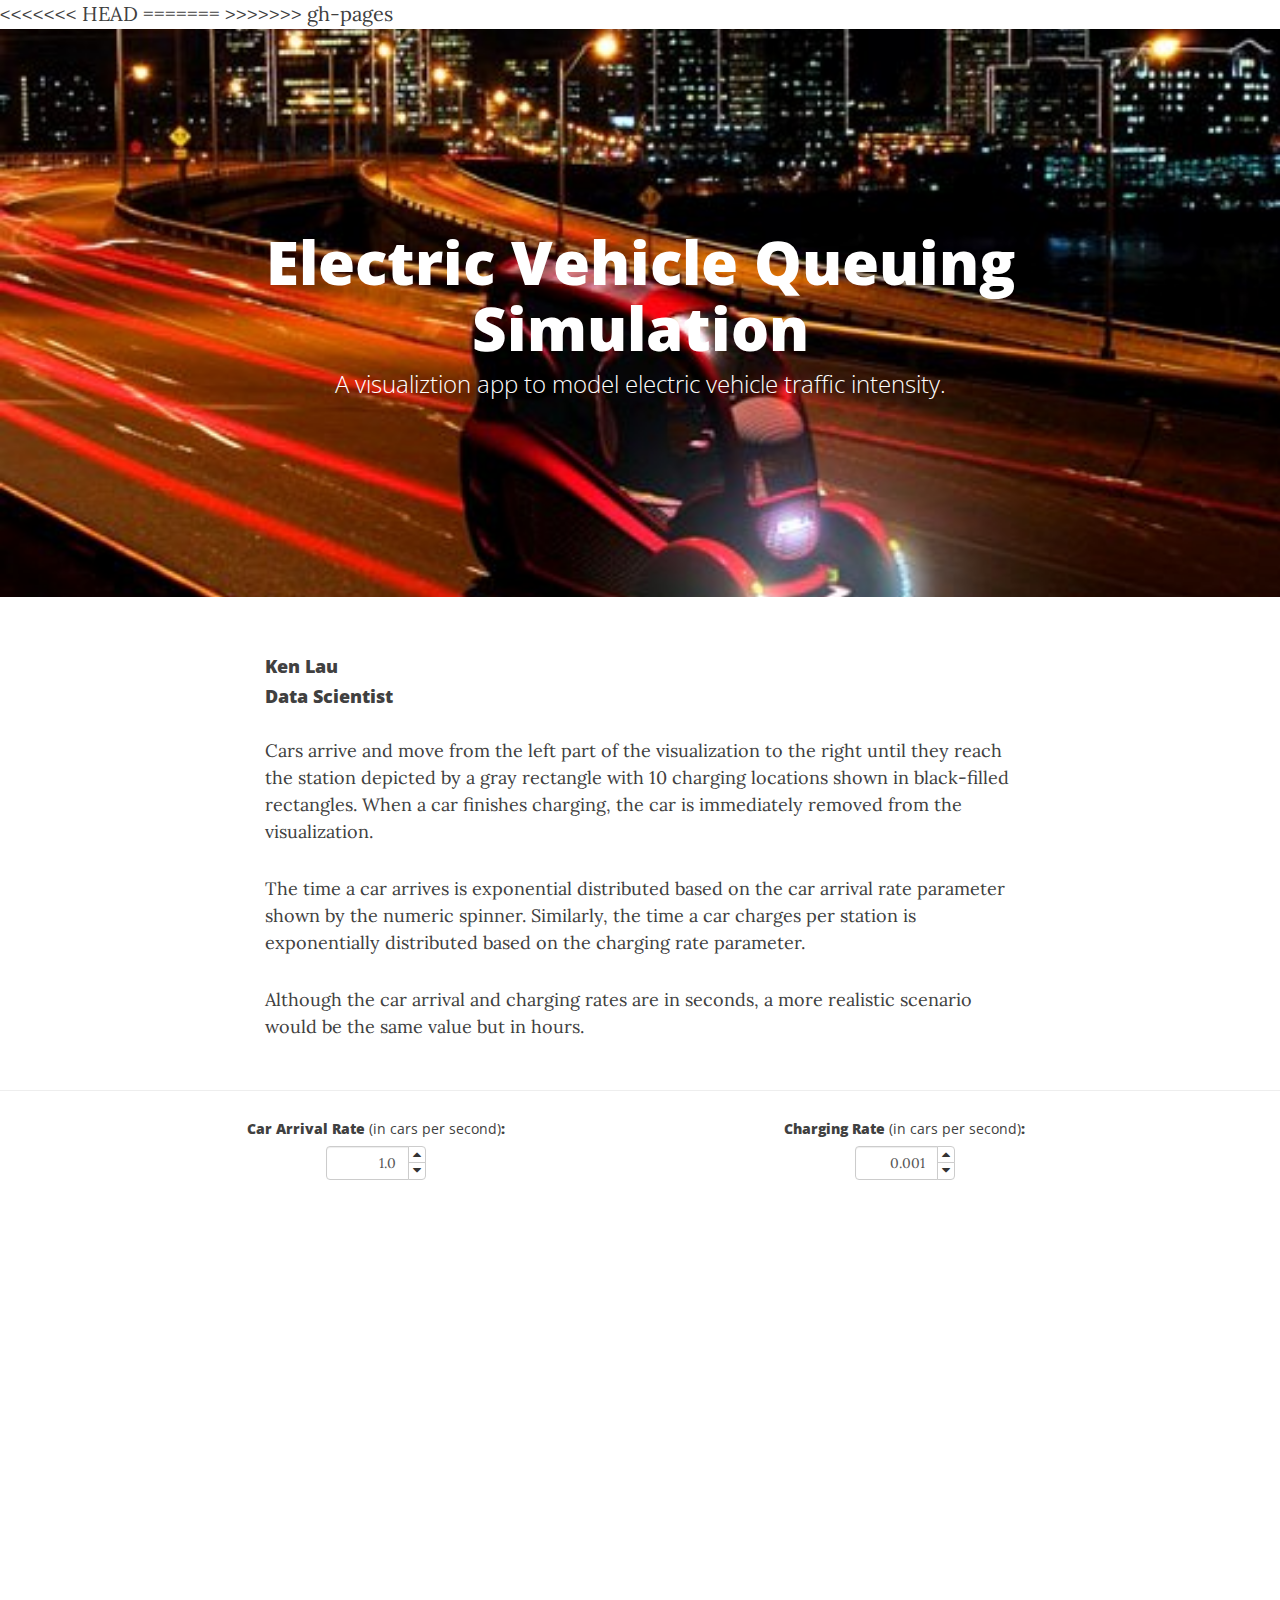
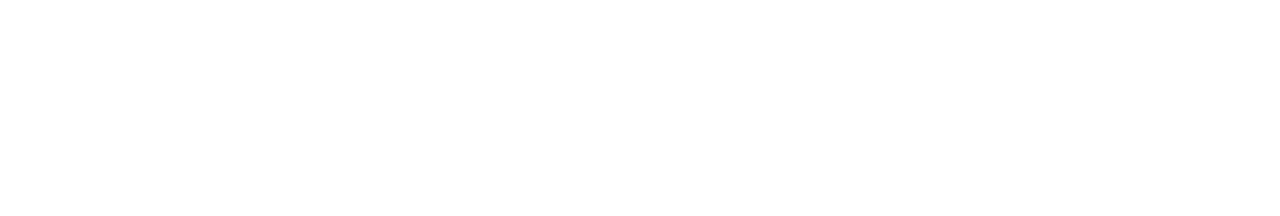
<file: queueing-sim.html>
<!DOCTYPE html>
<html lang = "en">
	<head>
		<meta content="text/html;charset=utf-8" http-equiv="Content-Type">
		<meta content="utf-8" http-equiv="encoding">
		<meta http-equiv="X-UA-Compatible" content="IE=edge">
  	<meta name="viewport" content="width=device-width, initial-scale=1">

		<title>Electric Vehicle Queueing Simulation</title>
<<<<<<< HEAD
    
=======

>>>>>>> gh-pages
		<script src="https://ajax.googleapis.com/ajax/libs/jquery/1.11.2/jquery.min.js"></script>
		<link rel="stylesheet" href="https://maxcdn.bootstrapcdn.com/bootstrap/3.3.2/css/bootstrap.min.css">
		<script src="https://maxcdn.bootstrapcdn.com/bootstrap/3.3.2/js/bootstrap.min.js"></script>
		<link href="css/clean-blog.css" rel="stylesheet">
    <link href="css/styles.css" rel="stylesheet">

		<link href="http://maxcdn.bootstrapcdn.com/font-awesome/4.1.0/css/font-awesome.min.css" rel="stylesheet" type="text/css">
  	<link href='http://fonts.googleapis.com/css?family=Lora:400,700,400italic,700italic' rel='stylesheet' type='text/css'>
	  <link href='http://fonts.googleapis.com/css?family=Open+Sans:300italic,400italic,600italic,700italic,800italic,400,300,600,700,800' rel='stylesheet' type='text/css'>

	</head>

	<body>
		<script src="js/processing.min.js" type="text/javascript" charset="utf-8"></script>
    <script src="js/Queue.js" type="text/javascript" charset="utf-8"></script>

		<header class="intro-header" style="background-image: url('img/EV-title.png')">
	    <div class="container">
	      <div class="row">
	        <div class="col-lg-8 col-lg-offset-2 col-md-10 col-md-offset-1">
	          <div class="site-heading">
	            <h1>Electric Vehicle Queuing Simulation</h1>
	            <span class="subheading">A visualiztion app to model electric vehicle traffic intensity.</span>
	          </div>
	        </div>
	      </div>
	    </div>
  	</header>

		<div class="container">
    <div class="row">
      <div class="col-lg-8 col-lg-offset-2 col-md-10 col-md-offset-1">
        <div class="post-preview" style="font-size: 18px">
          <h4>Ken Lau</h4>
          <h4>Data Scientist</h4>
          <p>
            Cars arrive and move from the left part of the visualization to the right until they reach the station depicted by a gray rectangle with 10 charging locations shown in black-filled rectangles. When a car finishes charging, the car is immediately removed from the visualization.
          </p>
          <p>
            The time a car arrives is exponential distributed based on the car arrival rate parameter shown by the numeric spinner. Similarly, the time a car charges per station is exponentially distributed based on the charging rate parameter.
          </p>
          <p>
            Although the car arrival and charging rates are in seconds, a more realistic scenario would be the same value but in hours.
          </p>
        </div>
      </div>
    </div>
  </div>

  <hr>

  <div class="row">
    <center>
      <div class="container" style="display: inline-block; width: 40%">
        <h5>Car Arrival Rate <span>(in cars per second)</span>: </h5>
        <div class="input-group spinner lambda">
          <input Content-Type="text" class="form-control" value="1.0">
          <div class="input-group-btn-vertical">
            <button class="btn btn-default" type="button">
              <i class="fa fa-caret-up"></i>
            </button>
            <button class="btn btn-default" type="button">
              <i class="fa fa-caret-down"></i>
            </button>
          </div>
        </div>
      </div>
      <div class="container" style="display: inline-block; width: 40%">
        <h5>Charging Rate <span>(in cars per second)</span>: </h5>
        <div class="input-group spinner mu">
          <input type="text" class="form-control" value="0.001">
          <div class="input-group-btn-vertical">
            <button class="btn btn-default" type="button">
              <i class="fa fa-caret-up"></i>
            </button>
            <button class="btn btn-default" type="button">
              <i class="fa fa-caret-down"></i>
            </button>
          </div>
        </div>
      </div>
    </center>
  </div>

  <br>

	<center>
    <canvas width="800" height="600" data-processing-sources="js/queueing.js">
    </canvas>
  </center>

	</body>
</html>
</file>
<file: css/styles.css>
.spinner {
  width: 100px;
}

.spinner input {
  text-align: right;
}

.input-group-btn-vertical {
  position: relative;
  white-space: nowrap;
  width: 1%;
  vertical-align: middle;
  display: table-cell;
}

.input-group-btn-vertical > .btn {
  display: block;
  float: none;
  width: 100%;
  max-width: 100%;
  padding: 8px;
  margin-left: -1px;
  position: relative;
  border-radius: 0;
}

.input-group-btn-vertical > .btn:first-child {
  border-top-right-radius: 4px;
}

.input-group-btn-vertical > .btn:last-child {
  margin-top: -2px;
  border-bottom-right-radius: 4px;
}

.input-group-btn-vertical i{
  position: absolute;
  top: 0;
  left: 4px;
}

h5 span {
  font-weight: normal;
}
</file>
<file: css/clean-blog.css>
/*!
 * Clean Blog v1.0.0 (http://startbootstrap.com)
 * Copyright 2014 Start Bootstrap
 * Licensed under Apache 2.0 (https://github.com/IronSummitMedia/startbootstrap/blob/gh-pages/LICENSE)
 */

body {
  font-family: 'Lora', 'Times New Roman', serif;
  font-size: 20px;
  color: #404040;
}
p {
  line-height: 1.5;
  margin: 30px 0;
}
p a {
  text-decoration: underline;
}
h1,
h2,
h3,
h4,
h5,
h6 {
  font-family: 'Open Sans', 'Helvetica Neue', Helvetica, Arial, sans-serif;
  font-weight: 800;
}
a {
  color: #404040;
}
a:hover,
a:focus {
  color: #0085a1;
}
a img:hover,
a img:focus {
  cursor: zoom-in;
}
blockquote {
  color: #808080;
  font-style: italic;
}
hr.small {
  max-width: 100px;
  margin: 15px auto;
  border-width: 4px;
  border-color: white;
}
.navbar-custom {
  position: absolute;
  top: 0;
  left: 0;
  width: 100%;
  z-index: 3;
  font-family: 'Open Sans', 'Helvetica Neue', Helvetica, Arial, sans-serif;
}
.navbar-custom .navbar-brand {
  font-weight: 800;
}
.navbar-custom .nav li a {
  text-transform: uppercase;
  font-size: 12px;
  font-weight: 800;
  letter-spacing: 1px;
}
@media only screen and (min-width: 768px) {
  .navbar-custom {
    background: transparent;
    border-bottom: 1px solid transparent;
  }
  .navbar-custom .navbar-brand {
    color: white;
    padding: 20px;
  }
  .navbar-custom .navbar-brand:hover,
  .navbar-custom .navbar-brand:focus {
    color: rgba(255, 255, 255, 0.8);
  }
  .navbar-custom .nav li a {
    color: white;
    padding: 20px;
  }
  .navbar-custom .nav li a:hover,
  .navbar-custom .nav li a:focus {
    color: rgba(255, 255, 255, 0.8);
  }
}
@media only screen and (min-width: 1170px) {
  .navbar-custom {
    -webkit-transition: background-color 0.3s;
    -moz-transition: background-color 0.3s;
    transition: background-color 0.3s;
    /* Force Hardware Acceleration in WebKit */
    -webkit-transform: translate3d(0, 0, 0);
    -moz-transform: translate3d(0, 0, 0);
    -ms-transform: translate3d(0, 0, 0);
    -o-transform: translate3d(0, 0, 0);
    transform: translate3d(0, 0, 0);
    -webkit-backface-visibility: hidden;
    backface-visibility: hidden;
  }
  .navbar-custom.is-fixed {
    /* when the user scrolls down, we hide the header right above the viewport */
    position: fixed;
    top: -61px;
    background-color: rgba(255, 255, 255, 0.9);
    border-bottom: 1px solid #f2f2f2;
    -webkit-transition: -webkit-transform 0.3s;
    -moz-transition: -moz-transform 0.3s;
    transition: transform 0.3s;
  }
  .navbar-custom.is-fixed .navbar-brand {
    color: #404040;
  }
  .navbar-custom.is-fixed .navbar-brand:hover,
  .navbar-custom.is-fixed .navbar-brand:focus {
    color: #0085a1;
  }
  .navbar-custom.is-fixed .nav li a {
    color: #404040;
  }
  .navbar-custom.is-fixed .nav li a:hover,
  .navbar-custom.is-fixed .nav li a:focus {
    color: #0085a1;
  }
  .navbar-custom.is-visible {
    /* if the user changes the scrolling direction, we show the header */
    -webkit-transform: translate3d(0, 100%, 0);
    -moz-transform: translate3d(0, 100%, 0);
    -ms-transform: translate3d(0, 100%, 0);
    -o-transform: translate3d(0, 100%, 0);
    transform: translate3d(0, 100%, 0);
  }
}
.intro-header {
  background-color: #808080;
  background: no-repeat center center;
  background-attachment: scroll;
  -webkit-background-size: cover;
  -moz-background-size: cover;
  background-size: cover;
  -o-background-size: cover;
  margin-bottom: 50px;
}
.intro-header .site-heading,
.intro-header .post-heading,
.intro-header .page-heading {
  padding: 150px 0 100px;
  color: white;
}
@media only screen and (min-width: 768px) {
  .intro-header .site-heading,
  .intro-header .post-heading,
  .intro-header .page-heading {
    padding: 200px 0;
  }
}
.intro-header .site-heading,
.intro-header .page-heading {
  text-align: center;
}
.intro-header .site-heading h1,
.intro-header .page-heading h1 {
  margin-top: 0;
  font-size: 40px;
}
.intro-header .site-heading .subheading,
.intro-header .page-heading .subheading {
  font-size: 24px;
  line-height: 1.1;
  display: block;
  font-family: 'Open Sans', 'Helvetica Neue', Helvetica, Arial, sans-serif;
  font-weight: 250;
  margin: 10px 0 0;
}
@media only screen and (min-width: 768px) {
  .intro-header .site-heading h1,
  .intro-header .page-heading h1 {
    font-size: 60px;
  }
}
.intro-header .post-heading h1 {
  font-size: 35px;
}
.intro-header .post-heading .subheading,
.intro-header .post-heading .meta {
  line-height: 1.1;
  display: block;
}
.intro-header .post-heading .subheading {
  font-family: 'Open Sans', 'Helvetica Neue', Helvetica, Arial, sans-serif;
  font-size: 24px;
  margin: 10px 0 30px;
  font-weight: 600;
}
.intro-header .post-heading .meta {
  font-family: 'Lora', 'Times New Roman', serif;
  font-style: italic;
  font-weight: 300;
  font-size: 20px;
}
.intro-header .post-heading .meta a {
  color: white;
}
@media only screen and (min-width: 768px) {
  .intro-header .post-heading h1 {
    font-size: 55px;
  }
  .intro-header .post-heading .subheading {
    font-size: 30px;
  }
}
.post-preview > a {
  color: #404040;
}
.post-preview > a:hover,
.post-preview > a:focus {
  text-decoration: none;
  color: #0085a1;
}
.post-preview > a > .post-title {
  font-size: 30px;
  margin-top: 30px;
  margin-bottom: 10px;
}
.post-preview > a > .post-subtitle {
  margin: 0;
  font-weight: 300;
  margin-bottom: 10px;
}
.post-preview > .post-meta {
  color: #808080;
  font-size: 18px;
  font-style: italic;
  margin-top: 0;
}
.post-preview > .post-meta > a {
  text-decoration: none;
  color: #404040;
}
.post-preview > .post-meta > a:hover,
.post-preview > .post-meta > a:focus {
  color: #0085a1;
  text-decoration: underline;
}
@media only screen and (min-width: 768px) {
  .post-preview > a > .post-title {
    font-size: 36px;
  }
}
.section-heading {
  font-size: 36px;
  margin-top: 60px;
  font-weight: 700;
}
.caption {
  text-align: center;
  font-size: 14px;
  padding: 10px;
  font-style: italic;
  margin: 0;
  display: block;
  border-bottom-right-radius: 5px;
  border-bottom-left-radius: 5px;
}
footer {
  padding: 50px 0 65px;
}
footer .list-inline {
  margin: 0;
  padding: 0;
}
footer .copyright {
  font-size: 14px;
  text-align: center;
  margin-bottom: 0;
}
.floating-label-form-group {
  font-size: 14px;
  position: relative;
  margin-bottom: 0;
  padding-bottom: 0.5em;
  border-bottom: 1px solid #eeeeee;
}
.floating-label-form-group input,
.floating-label-form-group textarea {
  z-index: 1;
  position: relative;
  padding-right: 0;
  padding-left: 0;
  border: none;
  border-radius: 0;
  font-size: 1.5em;
  background: none;
  box-shadow: none !important;
  resize: none;
}
.floating-label-form-group label {
  display: block;
  z-index: 0;
  position: relative;
  top: 2em;
  margin: 0;
  font-size: 0.85em;
  line-height: 1.764705882em;
  vertical-align: middle;
  vertical-align: baseline;
  opacity: 0;
  -webkit-transition: top 0.3s ease,opacity 0.3s ease;
  -moz-transition: top 0.3s ease,opacity 0.3s ease;
  -ms-transition: top 0.3s ease,opacity 0.3s ease;
  transition: top 0.3s ease,opacity 0.3s ease;
}
.floating-label-form-group::not(:first-child) {
  padding-left: 14px;
  border-left: 1px solid #eeeeee;
}
.floating-label-form-group-with-value label {
  top: 0;
  opacity: 1;
}
.floating-label-form-group-with-focus label {
  color: #0085a1;
}
form .row:first-child .floating-label-form-group {
  border-top: 1px solid #eeeeee;
}
.btn {
  font-family: 'Open Sans', 'Helvetica Neue', Helvetica, Arial, sans-serif;
  text-transform: uppercase;
  font-size: 14px;
  font-weight: 800;
  letter-spacing: 1px;
  border-radius: 0;
  padding: 15px 25px;
}
.btn-lg {
  font-size: 16px;
  padding: 25px 35px;
}
.btn-default:hover,
.btn-default:focus {
  background-color: #0085a1;
  border: 1px solid #0085a1;
  color: white;
}
.pager {
  margin: 20px 0 0;
}
.pager li > a,
.pager li > span {
  font-family: 'Open Sans', 'Helvetica Neue', Helvetica, Arial, sans-serif;
  text-transform: uppercase;
  font-size: 14px;
  font-weight: 800;
  letter-spacing: 1px;
  padding: 15px 25px;
  background-color: white;
  border-radius: 0;
}
.pager li > a:hover,
.pager li > a:focus {
  color: white;
  background-color: #0085a1;
  border: 1px solid #0085a1;
}
.pager .disabled > a,
.pager .disabled > a:hover,
.pager .disabled > a:focus,
.pager .disabled > span {
  color: #808080;
  background-color: #404040;
  cursor: not-allowed;
}
::-moz-selection {
  color: white;
  text-shadow: none;
  background: #0085a1;
}
::selection {
  color: white;
  text-shadow: none;
  background: #0085a1;
}
img::selection {
  color: white;
  background: transparent;
}
img::-moz-selection {
  color: white;
  background: transparent;
}
body {
  webkit-tap-highlight-color: #0085a1;
}
</file>
